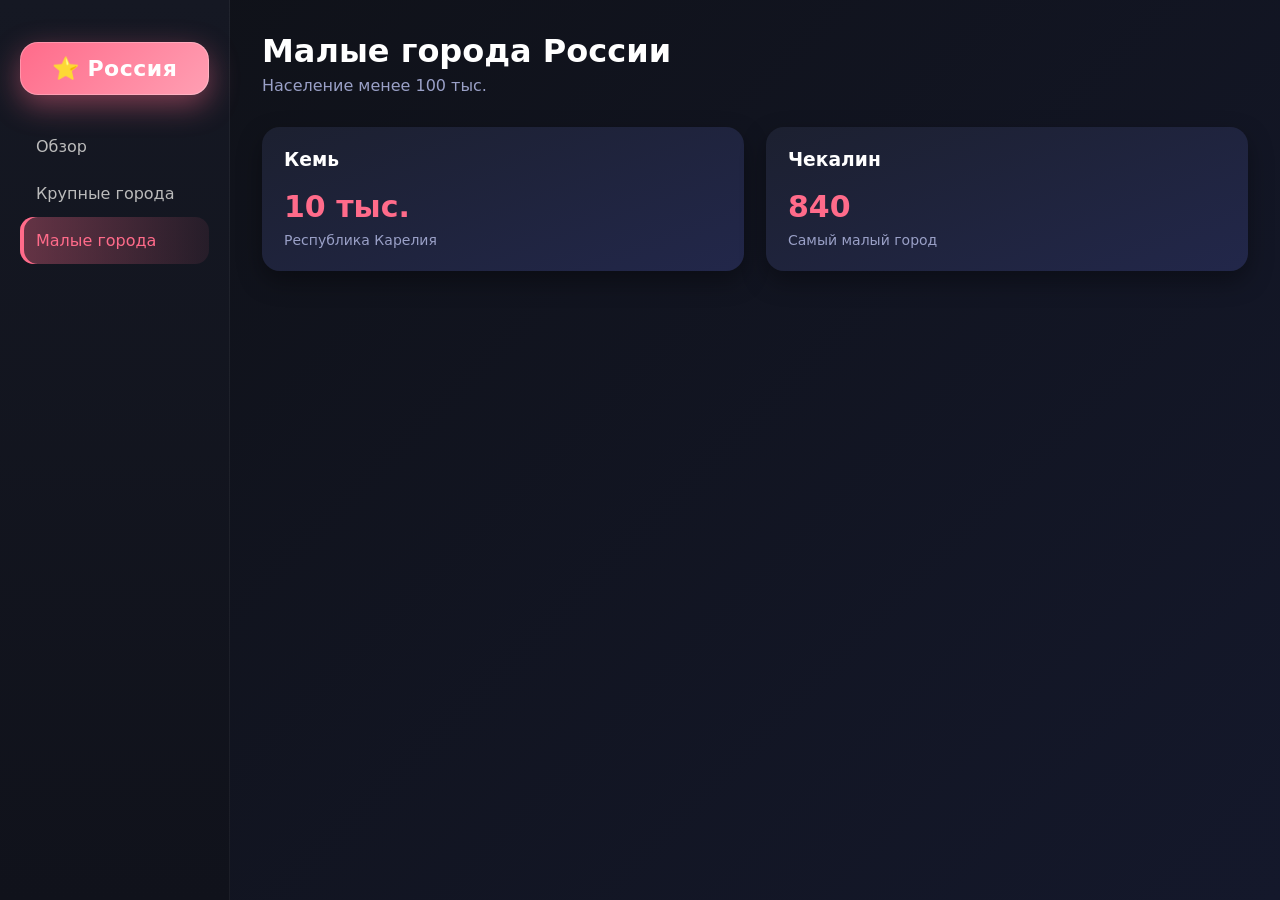
<file: small.html>
<!DOCTYPE html>
<html lang="ru">
<head>
  <meta charset="UTF-8" />
  <meta name="viewport" content="width=device-width, initial-scale=1.0">
  <title>Малые города</title>
  <link rel="stylesheet" href="style.css" />
</head>
<body>
  <aside class="sidebar">
    <h2>
  <a href="index.html" class="russia-btn">
    <span class="icon">⭐</span>
    Россия
  </a>
</h2>

    <ul>
      <li><a href="overview.html">Обзор</a></li>
      <li><a href="big.html">Крупные города</a></li>
      <li class="active"><a href="small.html">Малые города</a></li>
    </ul>
  </aside>

  <main class="dashboard">
    <header>
      <h1>Малые города России</h1>
      <p>Население менее 100 тыс.</p>
    </header>

    <section class="cards">
      <div class="card">
        <h3>Кемь</h3>
        <p class="big">10 тыс.</p>
        <span>Республика Карелия</span>
      </div>

      <div class="card">
        <h3>Чекалин</h3>
        <p class="big">840</p>
        <span>Самый малый город</span>
      </div>
    </section>
  </main>
</body>
</html>
</file>
<file: style.css>
* {
  box-sizing: border-box;
  font-family: 'Segoe UI', system-ui, -apple-system, BlinkMacSystemFont, sans-serif;
}

body {
  margin: 0;
  display: flex;
  min-height: 100vh;
  background: linear-gradient(135deg, #0f1117, #14182b);
  color: #fff;
}

/* ===== SIDEBAR ===== */
.sidebar {
  width: 230px;
  background: linear-gradient(180deg, #151823, #10121b);
  padding: 24px 20px;
  border-right: 1px solid rgba(255,255,255,0.05);
}

.sidebar h2 {
  margin-bottom: 24px;
  font-size: 22px;
  color: #ff6b8a;
}

.sidebar ul {
  list-style: none;
  padding: 0;
  margin: 0;
}

.sidebar li {
  padding: 12px 10px;
  border-radius: 10px;
  color: #bbb;
  cursor: pointer;
  transition: all 0.25s ease;
}

.sidebar li:hover {
  background: rgba(255, 107, 138, 0.12);
  color: #ff6b8a;
}

/* ===== MAIN ===== */
.dashboard {
  flex: 1;
  padding: 32px;
}

header {
  margin-bottom: 32px;
}

header h1 {
  margin: 0;
  font-size: 32px;
}

header p {
  margin-top: 6px;
  color: #9aa0c7;
}

/* ===== CARDS ===== */
.cards {
  display: grid;
  grid-template-columns: repeat(auto-fit, minmax(220px, 1fr));
  gap: 22px;
  margin-bottom: 45px;
}

.card {
  background: linear-gradient(160deg, #1c2030, #22274a);
  border-radius: 18px;
  padding: 22px;
  box-shadow: 0 10px 25px rgba(0,0,0,0.35);
  transition: transform 0.3s ease, box-shadow 0.3s ease;
}

.card:hover {
  transform: translateY(-6px);
  box-shadow: 0 16px 40px rgba(0,0,0,0.5);
}

.card h3 {
  margin-top: 0;
}

.card .big {
  font-size: 30px;
  font-weight: 700;
  margin: 12px 0 6px;
  color: #ff6b8a;
}

.card span {
  font-size: 14px;
  color: #9aa0c7;
}

/* ===== CHARTS ===== */
.charts {
  display: grid;
  grid-template-columns: repeat(auto-fit, minmax(320px, 1fr));
  gap: 32px;
}

.chart-box {
  background: linear-gradient(160deg, #1c2030, #20244a);
  border-radius: 18px;
  padding: 22px;
  box-shadow: 0 10px 25px rgba(0,0,0,0.35);
}

.chart-box h3 {
  margin-top: 0;
  margin-bottom: 18px;
}

/* ===== ANIMATION ===== */
@keyframes fadeUp {
  from {
    opacity: 0;
    transform: translateY(25px);
  }
  to {
    opacity: 1;
    transform: translateY(0);
  }
}

.card,
.chart-box {
  animation: fadeUp 0.8s ease both;
}

/* ===== RESPONSIVE ===== */
@media (max-width: 768px) {
  body {
    flex-direction: column;
  }

  .sidebar {
    width: 100%;
    display: flex;
    justify-content: space-around;
    align-items: center;
  }

  .sidebar ul {
    display: flex;
    gap: 12px;
  }

  .dashboard {
    padding: 20px;
  }
}/* ===== NAVIGATION UI ===== */
.sidebar li a {
  color: inherit;
  text-decoration: none;
  display: block;
  width: 100%;
}

.sidebar li {
  padding: 14px 16px;
  border-radius: 14px;
  transition: all 0.25s ease;
}

.sidebar li:hover {
  background: rgba(255, 107, 138, 0.15);
  transform: translateX(4px);
}

.sidebar li.active {
  background: linear-gradient(
    90deg,
    rgba(255, 107, 138, 0.35),
    rgba(255, 107, 138, 0.08)
  );
  color: #ff6b8a;
  box-shadow: inset 4px 0 0 #ff6b8a;
}
.card::after {
  content: '';
  position: absolute;
  inset: 0;
  border-radius: inherit;
  background: radial-gradient(
    circle at top left,
    rgba(255, 107, 138, 0.15),
    transparent 60%
  );
  opacity: 0;
  transition: opacity 0.3s ease;
}

.card {
  position: relative;
  overflow: hidden;
}

.card:hover::after {
  opacity: 1;
}
@media (max-width: 768px) {
  .sidebar li:hover {
    transform: none;
  }

  .sidebar li.active {
    box-shadow: none;
    border: 1px solid rgba(255, 107, 138, 0.4);
  }
}
/* ===== КНОПКА "РОССИЯ" (ГЛАВНАЯ) ===== */
.sidebar h2 {
  margin-bottom: 28px;
}

.sidebar h2 a {
  display: block;
  padding: 14px 18px;
  border-radius: 18px;

  text-align: center;
  font-size: 22px;
  font-weight: 700;
  letter-spacing: 0.5px;

  color: #ffffff;
  text-decoration: none;

  background: linear-gradient(135deg, #ff6b8a, #ff9fb3);

  box-shadow:
    0 10px 30px rgba(255, 107, 138, 0.45),
    inset 0 0 0 1px rgba(255, 255, 255, 0.25);

  transition: 
    transform 0.3s ease,
    box-shadow 0.3s ease,
    filter 0.3s ease;
}

.sidebar h2 a:hover {
  transform: translateY(-3px) scale(1.03);
  filter: brightness(1.05);

  box-shadow:
    0 16px 40px rgba(255, 107, 138, 0.6),
    inset 0 0 0 1px rgba(255, 255, 255, 0.35);
}

.sidebar h2 a:active {
  transform: translateY(0) scale(0.97);
}
/* ===== КНОПКА "РОССИЯ" С ИКОНКОЙ ===== */
.russia-btn {
  display: flex;
  align-items: center;
  justify-content: center;
  gap: 10px;

  padding: 14px 18px;
  border-radius: 18px;

  font-size: 22px;
  font-weight: 700;
  letter-spacing: 0.5px;

  color: #ffffff;
  text-decoration: none;

  background: linear-gradient(135deg, #ff6b8a, #ff9fb3);

  box-shadow:
    0 10px 30px rgba(255, 107, 138, 0.45),
    inset 0 0 0 1px rgba(255,255,255,0.25);

  transition: all 0.35s ease;
}

.russia-btn .icon {
  font-size: 22px;
  animation: starPulse 2.5s infinite;
}

.russia-btn:hover {
  transform: translateY(-3px) scale(1.03);
}

@keyframes starPulse {
  0% { transform: scale(1); opacity: 0.9; }
  50% { transform: scale(1.25); opacity: 1; }
  100% { transform: scale(1); opacity: 0.9; }
}
</file>
